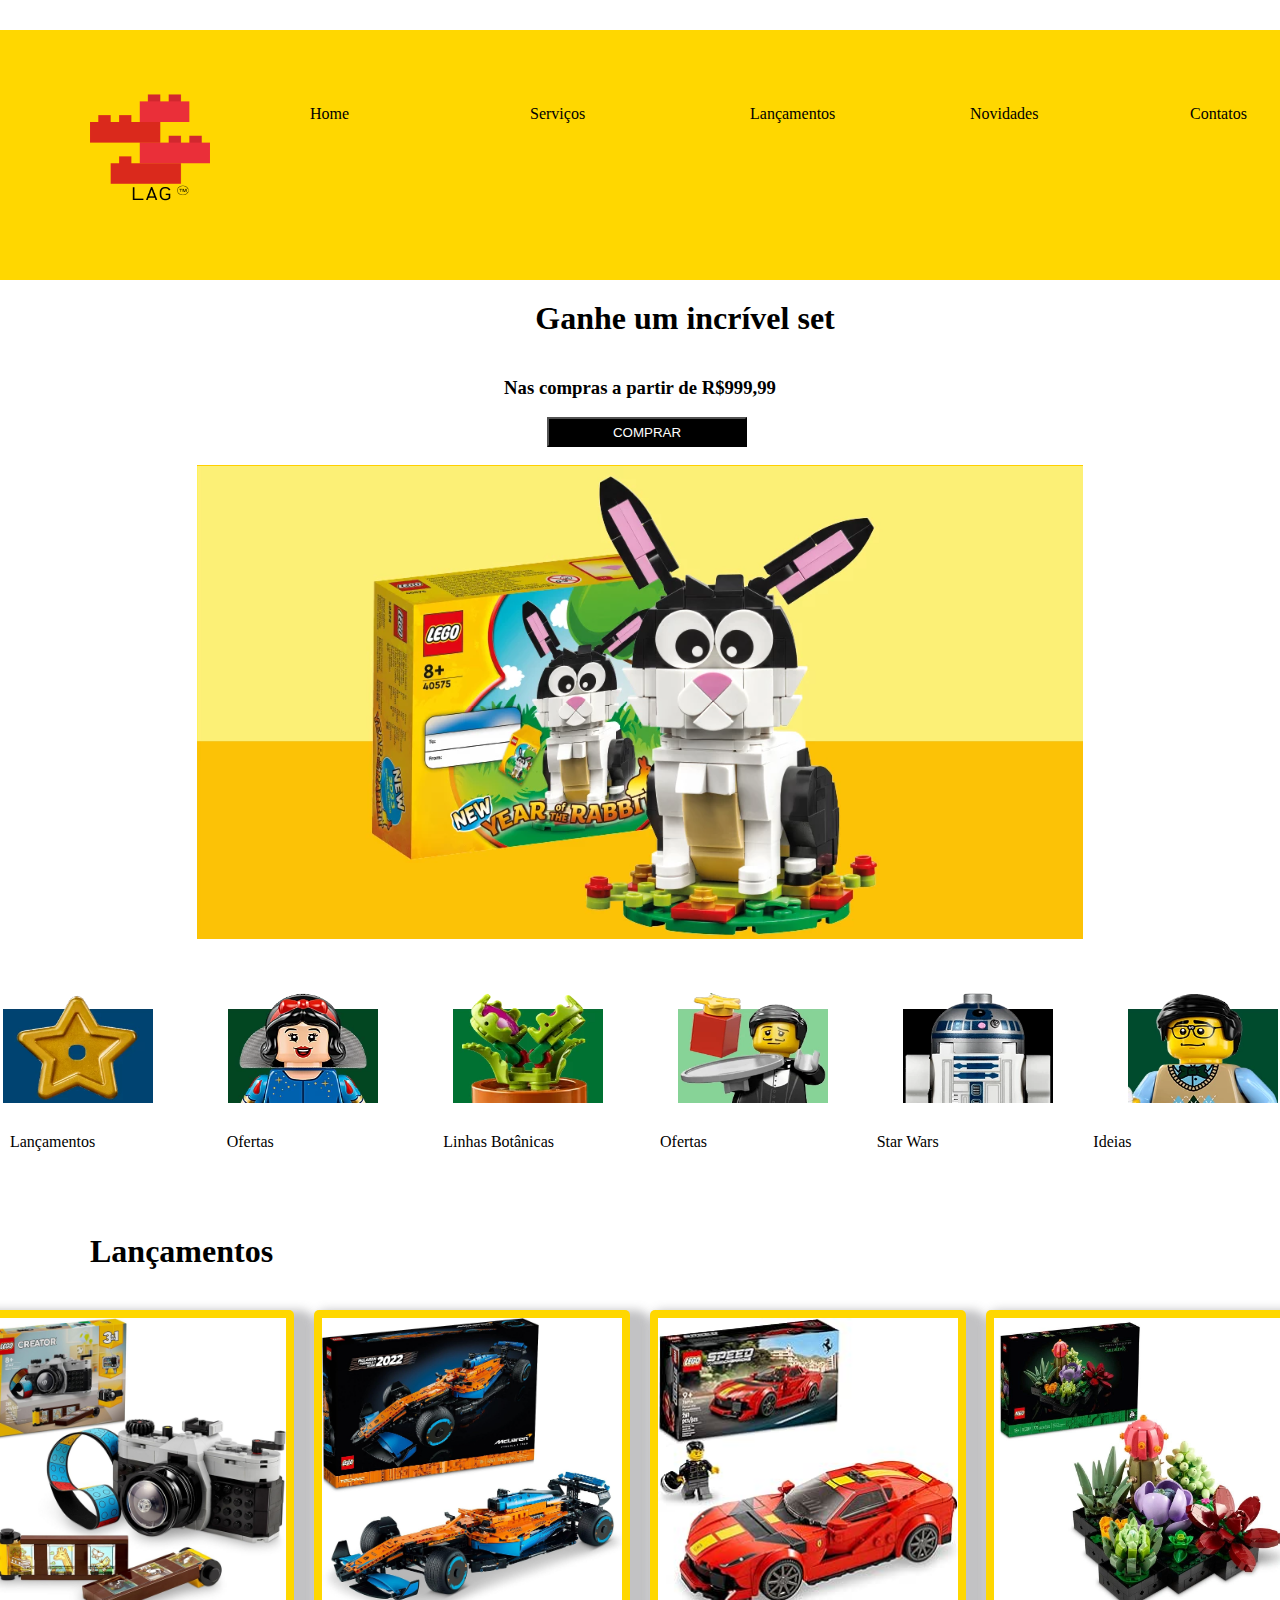
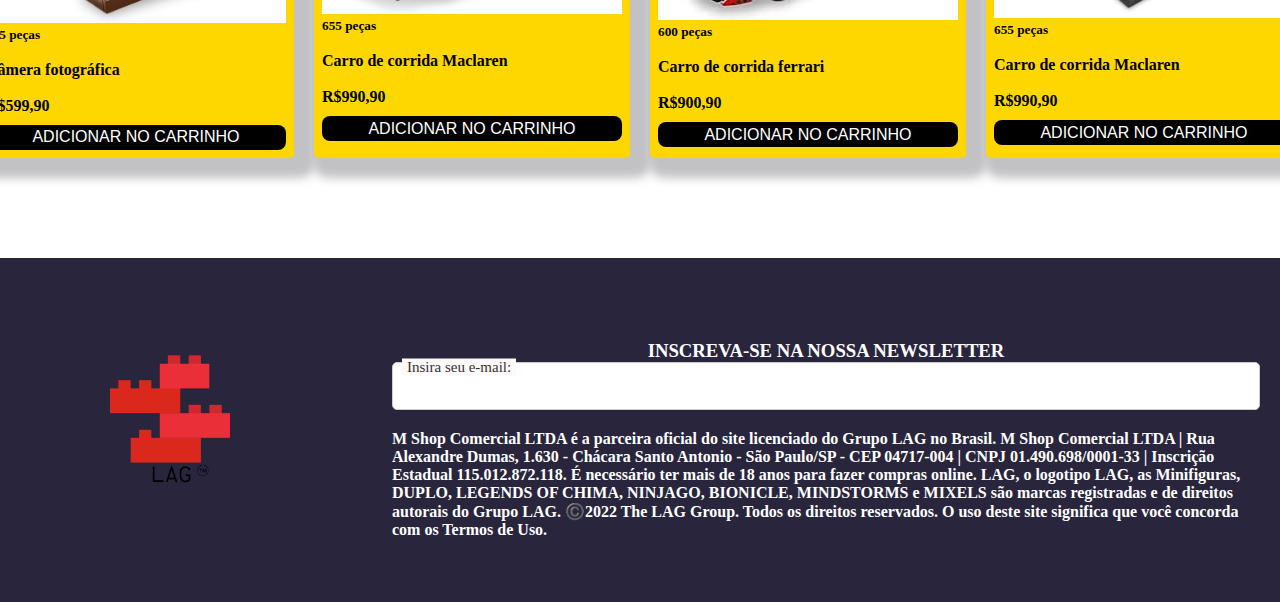
<file: home.html>
<!DOCTYPE html>
<html lang="Pt-br">
<head>
    <meta charset="UTF-8">
    <meta http-equiv="X-UA-Compatible" content="IE=edge">
    <meta name="viewport" content="width=device-width, initial-scale=1.0">
    <title>Home Lag</title>
    <link rel="stylesheet" href="./login.html">
    <link rel="stylesheet" href="style/home.css">
    <link rel="shortcut icon" href="icons/spiderman icon.png" type="image/x-icon">
</head>
<body>

<header>
    <div id="principal">
        <div id="banner">
            <img id="logo" src="images/Red Blue Simple Lego Logo.png" alt="logo">
  <div id="links1">  
    <a href="#">Home</a>
<a href="#">Serviços</a>
<a href="#promocoes">Lançamentos</a>
<a href="#">Novidades</a>
<a href="#">Contatos</a>
 </div> 

          <img  src="images/Design sem nome.png" alt="">
           
           

        </div>
    </div>
</header>

    <main>
        <div id="coelho">
            <div id="mensagem">
                <h1>Ganhe um incrível set</h1>
          
                <h3>Nas compras a partir de R$999,99</h3>
                <br>
                <button id="button" type="submit">COMPRAR</button>
                <br>
            
                <img id="coelhoimg" src="images/coelholego.png" alt="">
            </div>
        </div>

<!--Começo bonecos -->

<div id="bonecos">
 <img id="estrelaLego" src="images/estrela lego.webp" alt="estrelaLego">


 <!-- novo -->
 <img id="brancadeNeve" src="images/branca de neve lego.webp" alt="BrancadeNeve">


 <!-- novo -->
 <img id="flor" src="images/flor lego.webp" alt="">


 <!-- novo -->
 <img id="garcom" src="images/garçomlego.webp" alt="">
 

 <!-- novo -->
 <img id="robo" src="images/robo lego.webp" alt="">
 

 <!-- novo -->
 <img id="professor" src="images/professor lego.webp" alt="">
 
</div>

 <ul>
    <li>
        <a id="promocoes" href="lancamento">Lançamentos</a>
        <a id="promocoes" href="ofertas">Ofertas</a>
        <a id="promocoes" href="linhaBotanica">Linhas Botânicas</a>
        <a id="promocoes" href="ofertas">Ofertas</a>
        <a id="promocoes" href="starwars">Star Wars</a>
        <a id="promocoes" href="ideias">Ideias</a>
    </li>
 </ul>


<!-- Fim bonecos-->


<!-- começo lançamentos -->

<h1>Lançamentos</h1>
<div id="lancamentos">
    <div class="produto">
        <img src="images/camera de lego.jpg" alt="">
        <h5>435 peças</h5>
        <br>
        <h4>Câmera fotográfica</h4>
        <br>
        <h4><b>R$599,90</b></h4>
        <div id="button3"><button type="button">ADICIONAR NO CARRINHO</button>
        </div>
    </div>

    <div class="produto">
        <img src="images/carro de lego.jpg" alt="">
        <h5>655 peças</h5>
        <br>
        <h4>Carro de corrida Maclaren</h4>
        <br>
        <h4><b>R$990,90</b></h4>
        <button type="button">ADICIONAR NO CARRINHO</button>
    </div>

    <div class="produto">
        <img src="images/carro dois de lego.jpg" alt="">
        <h5>600 peças</h5>
        <br>
        <h4>Carro de corrida ferrari</h4>
        <br>
        <h4><b>R$900,90</b></h4>
        <button type="button">ADICIONAR NO CARRINHO</button>
    </div>

    <div class="produto">
        <img src="images/flores de lego.webp" alt="">
        <h5>655 peças</h5>
        <br>
        <h4>Carro de corrida Maclaren</h4>
        <br>
        <h4><b>R$990,90</b></h4>
        <button type="button">ADICIONAR NO CARRINHO</button>
     
    </div>
</div>


<!-- fim lançamentos -->

    </main>

    <footer>
        <div class="footer-container">
            <div class="logo-container">
                <img id="footer" src="images/Red Blue Simple Lego Logo.png" alt="Logo da Empresa">
            </div>
            <div class="info-container">
                <h3>INSCREVA-SE NA NOSSA NEWSLETTER</h3>
                <div class="input-container">
                    <input type="email" id="novoEmail" required>
                    <label for="novoEmail">Insira seu e-mail:</label>
                </div>
                <p>
                    <b>M Shop Comercial LTDA é a parceira oficial do site licenciado do Grupo LAG no Brasil. M Shop Comercial LTDA | Rua Alexandre Dumas, 1.630 - Chácara Santo Antonio - São Paulo/SP - CEP 04717-004 | CNPJ 01.490.698/0001-33 | Inscrição Estadual 115.012.872.118. É necessário ter mais de 18 anos para fazer compras online. LAG, o logotipo LAG, as Minifiguras, DUPLO, LEGENDS OF CHIMA, NINJAGO, BIONICLE, MINDSTORMS e MIXELS são marcas registradas e de direitos autorais do Grupo LAG. ©️2022 The LAG Group. Todos os direitos reservados. O uso deste site significa que você concorda com os Termos de Uso.</b>
                </p>
            </div>
        </div>
    </footer>
    
</body>
</html>
</file>
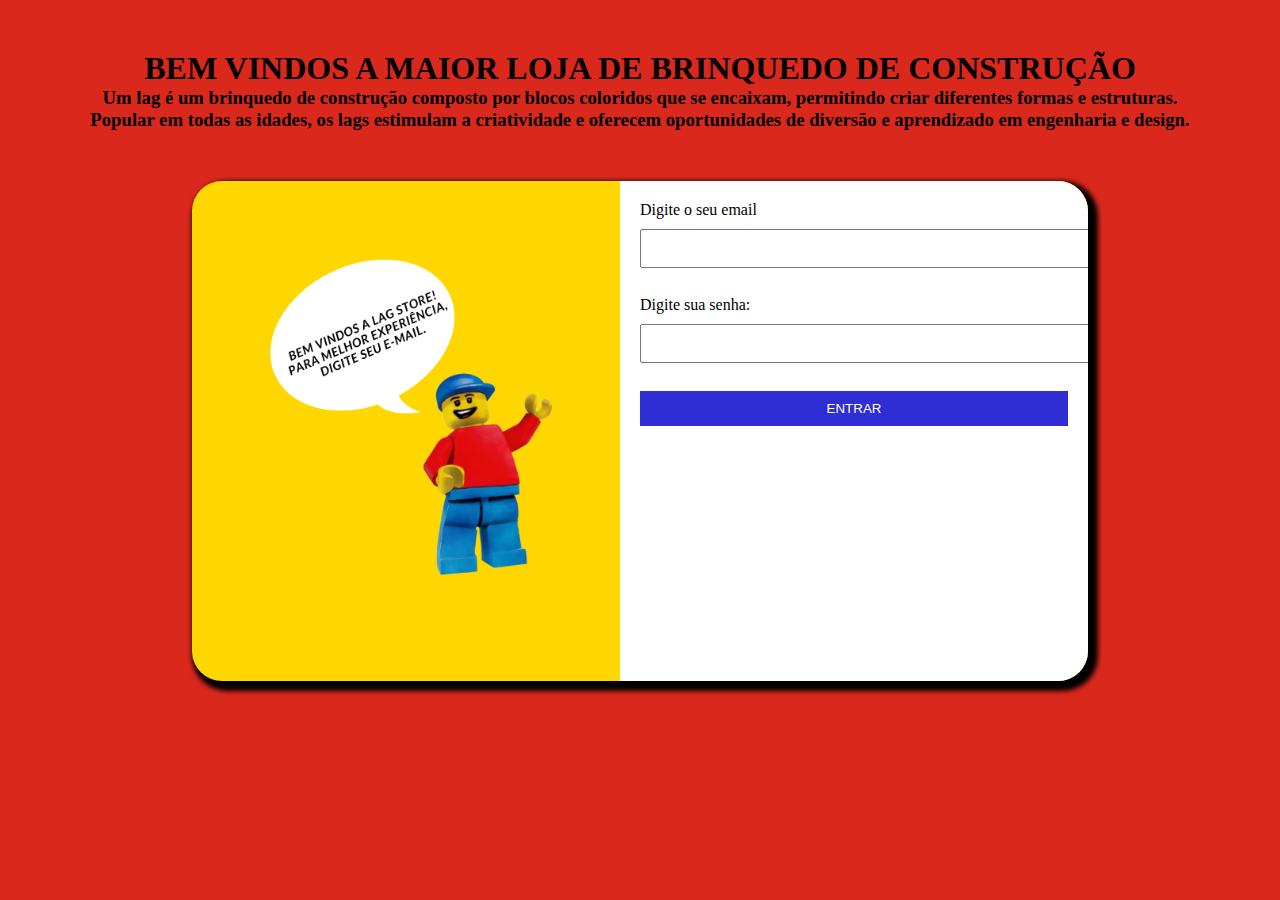
<file: login.html>
<!DOCTYPE html>
<html lang="Pt-br">
<head>
    <meta charset="UTF-8">
    <meta http-equiv="X-UA-Compatible" content="IE=edge">
    <meta name="viewport" content="width=device-width, initial-scale=1.0">
    <title>Loja lag</title>
    <link rel="stylesheet" href="style/login.css">
    <link rel="shortcut icon" href="icons/spiderman icon.png" type="image/x-icon">
</head>


<body>
    <h1>BEM VINDOS A MAIOR LOJA DE BRINQUEDO DE CONSTRUÇÃO</h1>
    <h3>Um lag é um brinquedo de construção composto por blocos coloridos que se encaixam, permitindo criar diferentes formas e estruturas. </h3>
    <h3>Popular em todas as idades, os lags estimulam a criatividade e oferecem oportunidades de diversão e aprendizado em engenharia e design.</h3>
    <header>
        <!-- Login -->
        <div id="login">
            <div id="image"> 
                <img src="icons/Simple Black and White Quote Speech Bubble You Can't Handle Me Instagram Post (1).png" alt="">
            </div>  
            <div id="formulario">
                <form action="#" method="post">
                    <!-- Email do usuário -->
                    <label for="emailDoUsuario">Digite o seu email</label>
                    <input required type="emailDoUsuario" id="emailDoUsuario">
                    <br>
                    <!-- Senha do usuário -->
                    <label for="senhaDoUsuario">Digite sua senha:</label>
                    <input type="password" id="senhaDoUsuario">
                    <br>
                
                    <a id="cadastroButton" href="#"> <button id="button" type="button">ENTRAR</button></a>
                </form>
            </div>
        </div>
    </header>
</body>
<script>
    document.getElementById("cadastroButton").addEventListener("click", function() {
        window.location.href = "home.html";
    });
</script>

</html>
</file>
<file: style/home.css>
*{
    padding: 0%;
    margin: 0%;
}

/* banner começo*/
#principal{
    background-color: #FFD700;
    width: 100%;
    height: 250px;
    display: flex;
    margin-top: 30px;
  
}

#banner{
  display: flex;
}



#logo{
    width: 300px;
    display: flex;
    justify-content: baseline;
   
}
#icones{
    display: flex;
    justify-content: end;
}

img #icones {
    display: flex;
    height: 400px;
    top: 0;
    right: 0;
    width: 400px;
    justify-content: center;
    
}

a{
    color: rgb(0, 0, 0);
    display: inline-block;
    width: 160px;
    height: 100px;
    margin: 10px;
    justify-content: center;
    align-items: center;
    text-decoration: none;
    
}
a:hover{
    text-decoration: underline;

}



#links1{
    display: flex;
    justify-content: center;
    align-items: center;
    gap: 40px;
}
/* banner fim*/

/* pagina começo*/

#coelho{
    display: flex;
    justify-content: center;
    
}

img #coelhoimg{
    display: flex;
    
    
}

#mensagem h1, h3{
    display: flex;
    justify-content: center;
    margin-top: 20px;
}

#button#button {
    display: flex;
    justify-content: center;
    align-items: center;
    width: 200px;
    height: 30px;
    margin-left: 350px;
    color: white;
    background-color: black;
    

}
button:hover {
    background-color: #474747; 
}

#button {
    display: flex;
    justify-content: center;
    align-items: center;
    width: 20px;
    height: 30px;
    margin-left: 350px;
    color: white;
    background-color: black;
    

}

/* pagina fim*/

/* icones começo*/

#bonecos{
    display: flex;
    justify-content: center;
    gap: 75px;
    margin-top: 50px;
    border-radius: 10px;

}

img#estrelaLego{
    width: 150px;
    height: 110px;
}

img#brancadeNeve{
    width: 150px;
    height: 110px;
}

img#flor{
    width: 150px;
    height: 110px;
}

img#garcom{
    width: 150px;
    height: 110px;
}

img#robo{
    width: 150px;
    height: 110px;
}

img#professor{
    width: 150px;
    height: 110px;
}


li {
    display: flex;
    align-items: center;
    justify-content: center;
    gap: 20px;
    margin-top: 20px;
    
}

a#promocoes{
    color: rgb(0, 0, 0);
    display: inline-block;
    width: 180px;
    height: 50px;
    margin: 10px;
    gap: 20px;
    justify-content: center;
    align-items: center;
    text-decoration: none;
}

a#promocoes:hover{
    text-decoration: underline;
}


/* icones fim*/

/* lançamentos começo*/

h1{
    margin-top: 40px;
    margin-left: 90px;
    margin-bottom: 40px;
}

#lancamentos{
    display: flex;
    justify-content: center;
}

#produtos-container {
    text-align: center; 
}

.produto {
    width: 300px; 
    padding: 8px;
    border-radius: 5px;
    background-color: #FFD700;
    box-shadow: 10px 10px 10px 10px rgba(103, 103, 109, 0.404);
    display: inline-block;
    margin: 0 10px;
}

.produto img {
    width: 100%;
   
}
.produto button {
    background-color: #000000; 
    color: rgb(255, 255, 255); 
    border: none;
    text-align: center; 
    text-decoration: none; 
    display: flex;
    justify-content: center;
    align-items: center;
    height: 25px;
    width: 300px;
    font-size: 16px; 
    margin-top: 10px; 
    cursor: pointer; 
    border-radius: 8px; 
}

.produto button:hover {
    background-color: #474747; 
}
/* lançamentos fim*/

/* footer começo*/


footer {
    background-color: #29253d;
    color: white;
    padding: 20px;
    margin-top: 100px;
 
}

.footer-container {
    display: flex;
    align-items: center;
    justify-content: space-between;
}

.logo-container img {
    max-width: 300px; 
}

.info-container {
    width: 70%; 
}

.input-container {
    position: relative;
    margin-bottom: 20px;
}

.input-container label {
    position: absolute;
    top: 50%;
    left: 10px;
    transform: translateY(-50%);
    background-color: #111010;
    padding: 0 5px;
    font-size: 16px;
    color: #2b2b2b;
    transition: all 0.3s ease;
}

.input-container input {
    width: 100%;
    padding: 15px;
    font-size: 14px;
    border: 1px solid #ccc;
    border-radius: 5px;
    box-sizing: border-box;
}

.input-container input:focus + label,
.input-container input:not(:placeholder-shown) + label {
    top: 5px;
    left: 10px;
    font-size: 15px;
    color: #333;
    background-color: #fff9f9;
    padding: 0 5px;
}



/* footer fim*/
</file>
<file: style/login.css>
*{
    margin: 0%;
    padding: 0%;
}
    header {
        display: flex;
        align-items: center;
        justify-content: center;
        margin-top: 50px;
        background-color: white; 
        background: #DA291C;
    }
    
    html {
        background: #DA291C;
    }
    
    #login {
        display: flex;
        width: 70%;
        height: 500px; 
        border-radius: 30px;
        background-color: 	#FFD700;
        box-shadow: 5px 5px 5px 5px black; 
        overflow: hidden; 
    }
    
    #image {
        flex: 1; 
        display: flex;
        align-items: center;
        justify-content: center;
    }
    
    #formulario {
        flex: 1; 
        background-color: rgb(255, 255, 255); 
        padding: 20px;
    }
    
    img {
        max-width: 100%; 
        max-height: 100%; 
    }
    
    form {
        display: flex;
        flex-direction: column;
    }
    
    label {
        margin-bottom: 10px; 
    }
    
    input {
        width: 100%;
        padding: 10px;
        margin-bottom: 10px; 
    }
    
    button {
        width: 100%;
        padding: 10px;
        background-color: rgb(46, 46, 212);
        color: white;
        border: none;
        cursor: pointer;
    }
    
    h1 {
        text-align: center; 
        margin-top: 50px; 
    }
    
    h3 {
        text-align: center; }
</file>
